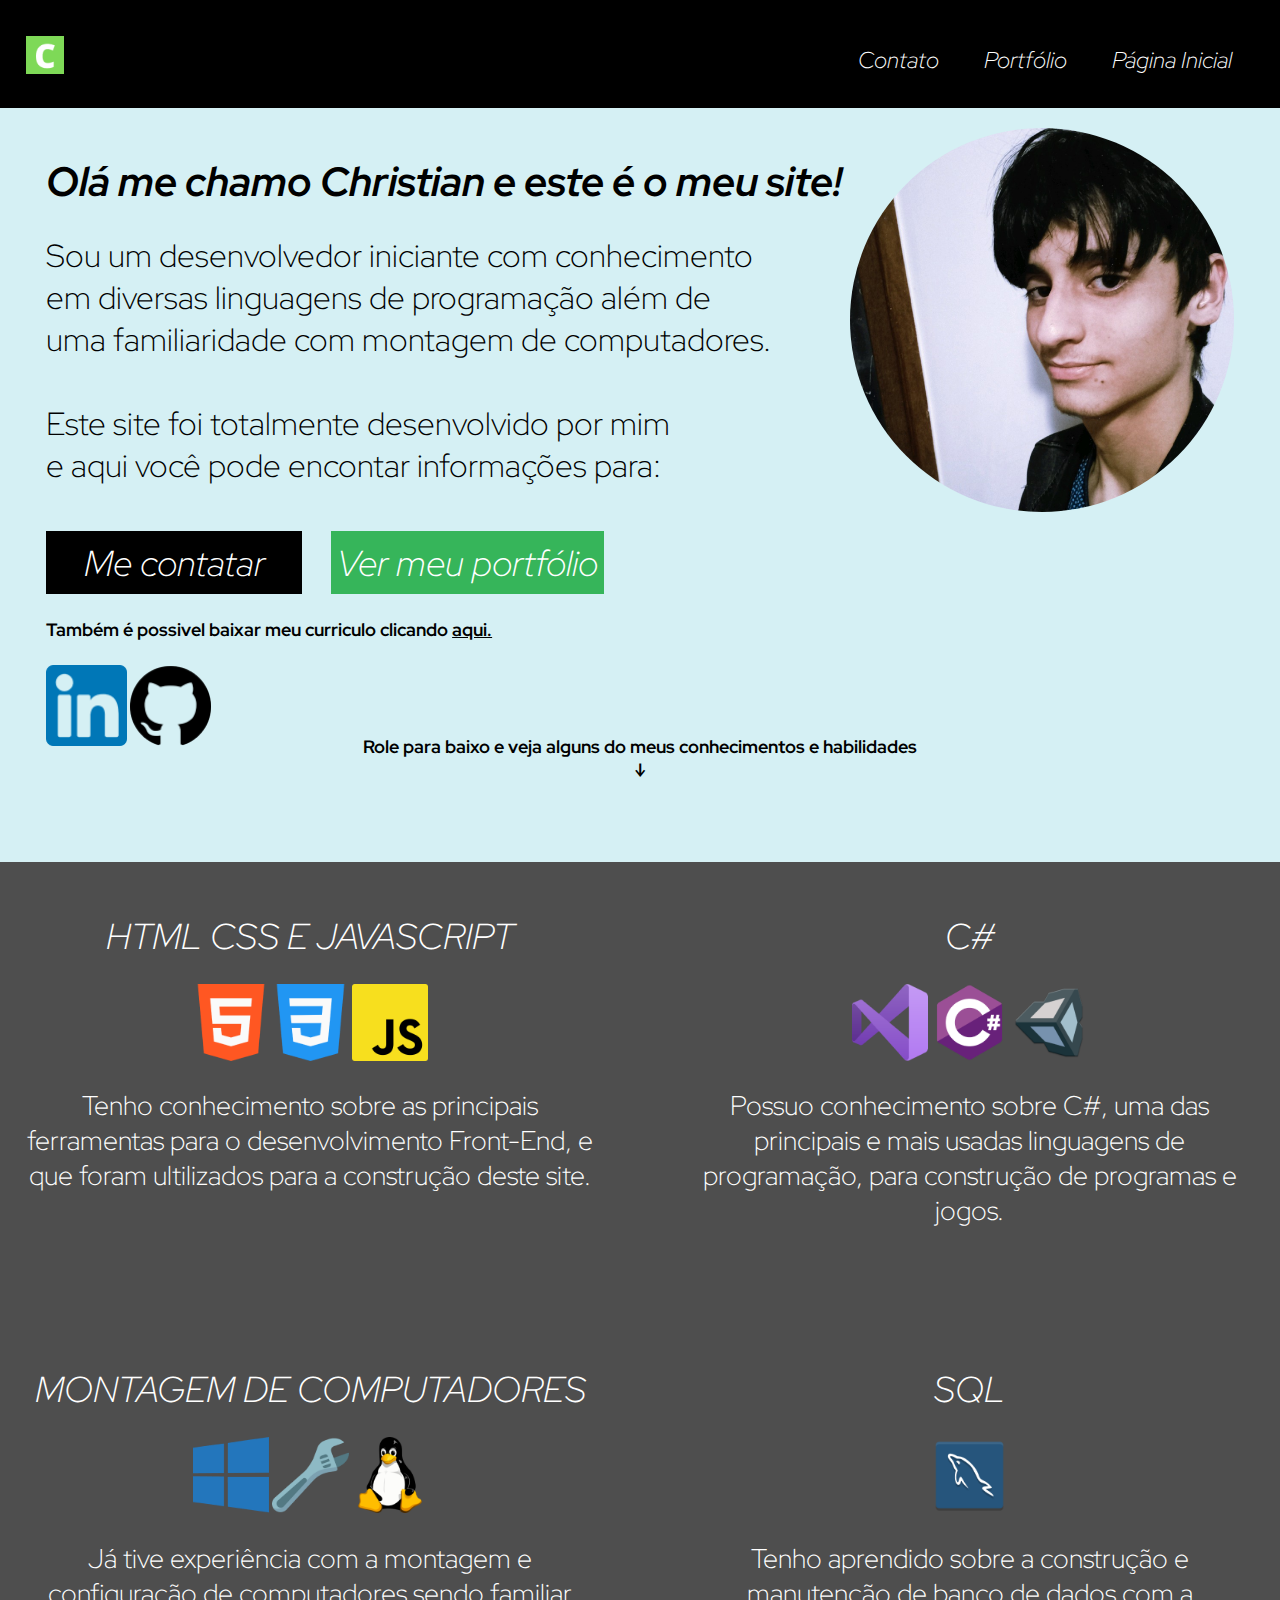
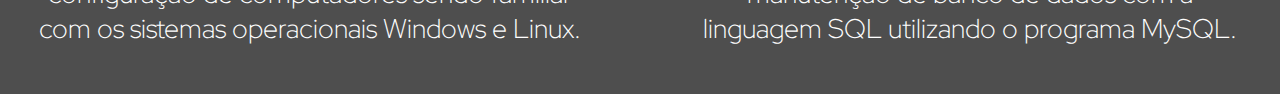
<file: index.html>
<!DOCTYPE html>
<html lang="en">
<head>
    <meta charset="UTF-8">
    <meta name="viewport" content="width=device-width, initial-scale=1.0">
    <meta http-equiv="X-UA-Compatible" content="ie=edge">
    <link rel="icon" type="image/x-icon" href="source/images/logo.ico">
    <title>Christian Ottero | Home</title>
    <link rel="stylesheet" href= "source/styles/style.css">
</head>
<body>
    
    <header>

        <a href=index.html><img id="logo" src="source/images/logo.png"></a>
        <ul>
            <li><a href=contato.html>Contato</a></li>
            <li><a href=portfolio.html>Portfólio</a></li>
            <li><a href=index.html>Página Inicial</a></li>
        </ul>
    </header>
    <div id="Principal">
    <article>
        <div id="left">
        
        <h1>Olá me chamo Christian e este é o meu site!</h1>
        
        <h2>Sou um desenvolvedor iniciante com conhecimento<br>
            em diversas linguagens de programação além de<br>
            uma familiaridade com montagem de computadores.<br><br>
            Este site foi totalmente desenvolvido por mim<br>
            e aqui você pode encontar informações para:
        </h2>
        
        <div id="butoes"><a href=contato.html><button id="contato">Me contatar </button></a>
    <a href=portfolio.html><button id="portfolio">Ver meu portfólio </button></a></div>
    <h4>Também é possivel baixar meu curriculo clicando <a href="source/curriculo.pdf"download>aqui.</a></h4>
    <div id="social">
        <a href="https://br.linkedin.com/in/christian-ottero-marques-8608b8231"><img src="source/images/linkedin.png">
        <a href="https://github.com/Christian-M17"><img src="source/images/github.png"></a>
        </a></div>      
</div>    
      
      <div id=right>
          <img id="foto" src="source/images/eu.png">
      </div>

</article>
<h3 onclick="RolarProFim()">Role para baixo e veja alguns do meus conhecimentos e habilidades<br>↓</h3>
</div>
<footer>
  <div class= "habilidade">
      <h1>HTML CSS E JAVASCRIPT</h1>
      <img class="icones" src="source/images/html.png">
      <img class="icones" src="source/images/css.png">
      <img class="icones" src="source/images/javascript.png">
      <h2>Tenho conhecimento sobre as
        principais ferramentas para o desenvolvimento
        Front-End, e que foram ultilizados para a 
        construção deste site.</h2>
</div>
<div class= "habilidade">
    <h1>C#</h1>
    <img class="icones" src="source/images/visualstudio.png">
    <img class="icones" src="source/images/csharp.png">
    <img class="icones" src="source/images/unity.png">
    <h2>Possuo conhecimento sobre C#, uma das
        principais e mais usadas linguagens 
        de programação, para construção de 
        programas e jogos.</h2>
</div>
<div class= "habilidade">
    <h1>MONTAGEM DE COMPUTADORES</h1>
    <img class="icones" src="source/images/windows.png">
    <img class="icones" src="source/images/ferramenta.png">
    <img class="icones" src="source/images/linux.png">
    <h2>Já tive experiência com a montagem
        e configuração de computadores sendo familiar
        com os sistemas operacionais Windows e
        Linux.</h2>
</div>
<div class= "habilidade">
    <h1>SQL</h1>
    
    <img class="icones" src="source/images/mysql.png">

    <h2>Tenho aprendido sobre a construção e manutenção
        de banco de dados com a linguagem SQL
        utilizando o programa MySQL.</h2>
</div>

</footer>
    
</body>
<script src="script.js"></script> 
</html>
</file>
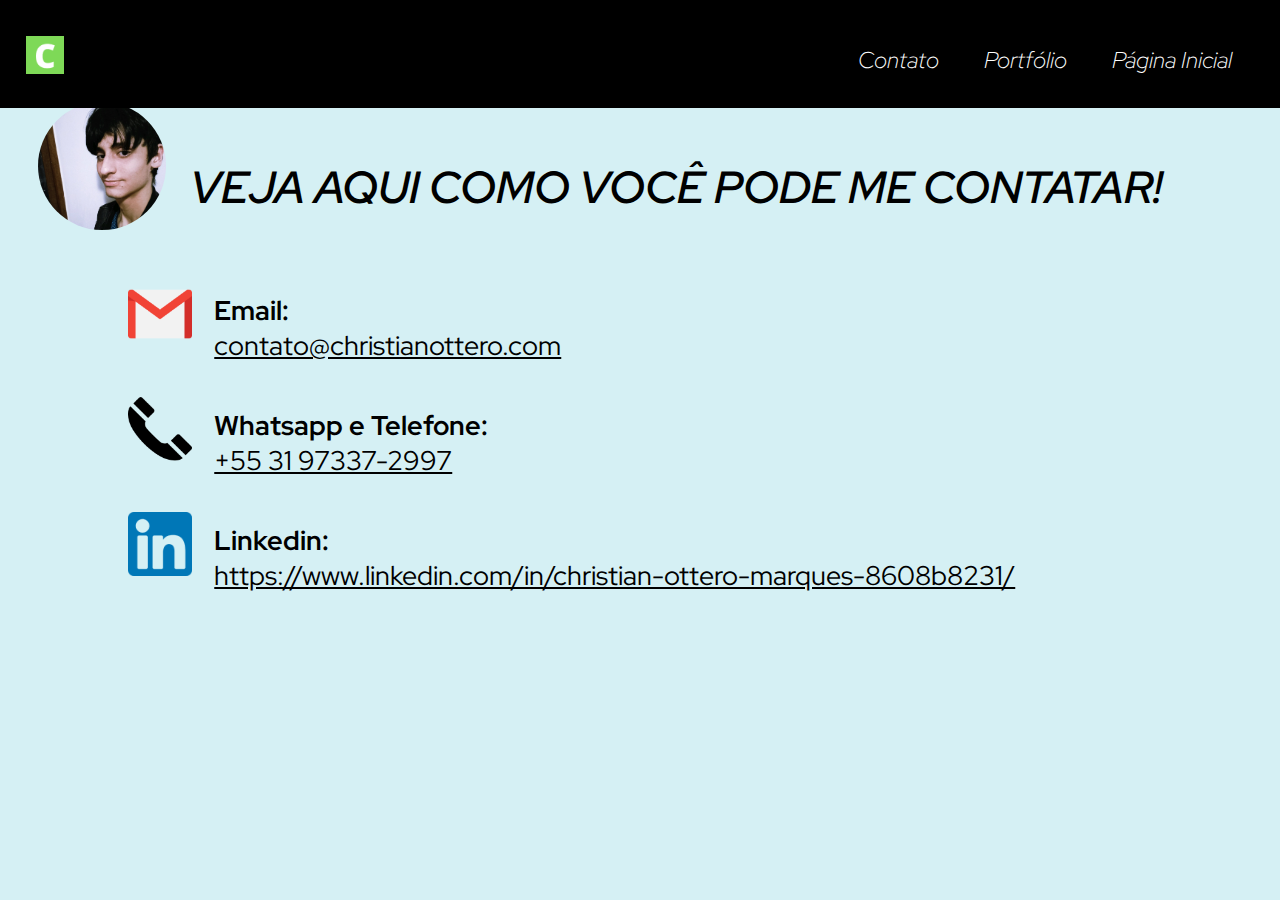
<file: contato.html>
<!DOCTYPE html>
<html lang="en">
<head>
    <meta charset="UTF-8">
    <meta name="viewport" content="width=device-width, initial-scale=1.0">
    <meta http-equiv="X-UA-Compatible" content="ie=edge">
    <link rel="icon" type="image/x-icon" href="source/images/logo.ico">
    <title>Christian Ottero | Contato</title>
    <link rel="stylesheet" href= "source/styles/contato.css">
</head>
<body>
    
    <header>

        <a href=index.html><img id="logo" src="source/images/logo.png"></a>
        <ul>
            <li><a href=contato.html>Contato</a></li>
            <li><a href=portfolio.html>Portfólio</a></li>
            <li><a href=index.html>Página Inicial</a></li>
        </ul>
    </header>
<article>
   <div id="titulo">
<img src="source/images/eu.png" id="foto">
<h1>VEJA AQUI COMO VOCÊ PODE ME CONTATAR!</h1>
   </div>
   <div class="contato">
    <img src="source/images/email.png">
    <div class="texto">
        <h2>Email: <br> <span onclick="CopiaLink(1)">contato@christianottero.com</span></h2>
    </div>
    </div>
    <div class="contato">
        <img src="source/images/telefone.png">
        <div class="texto">
            <h2>Whatsapp e Telefone: <br> <span onclick="CopiaLink(2)">+55 31 97337-2997</span></h2>
        </div>
 </div>
 <div class="contato">
    <img src="source/images/linkedin.png">
    <div class="texto">
        <h2>Linkedin: <br> <span><a href="https://www.linkedin.com/in/christian-ottero-marques-8608b8231/">https://www.linkedin.com/in/christian-ottero-marques-8608b8231/</a></span></h2>
    </div>
</div>
</article>

</body>
<script src="script.js"></script> 
</html>
</file>
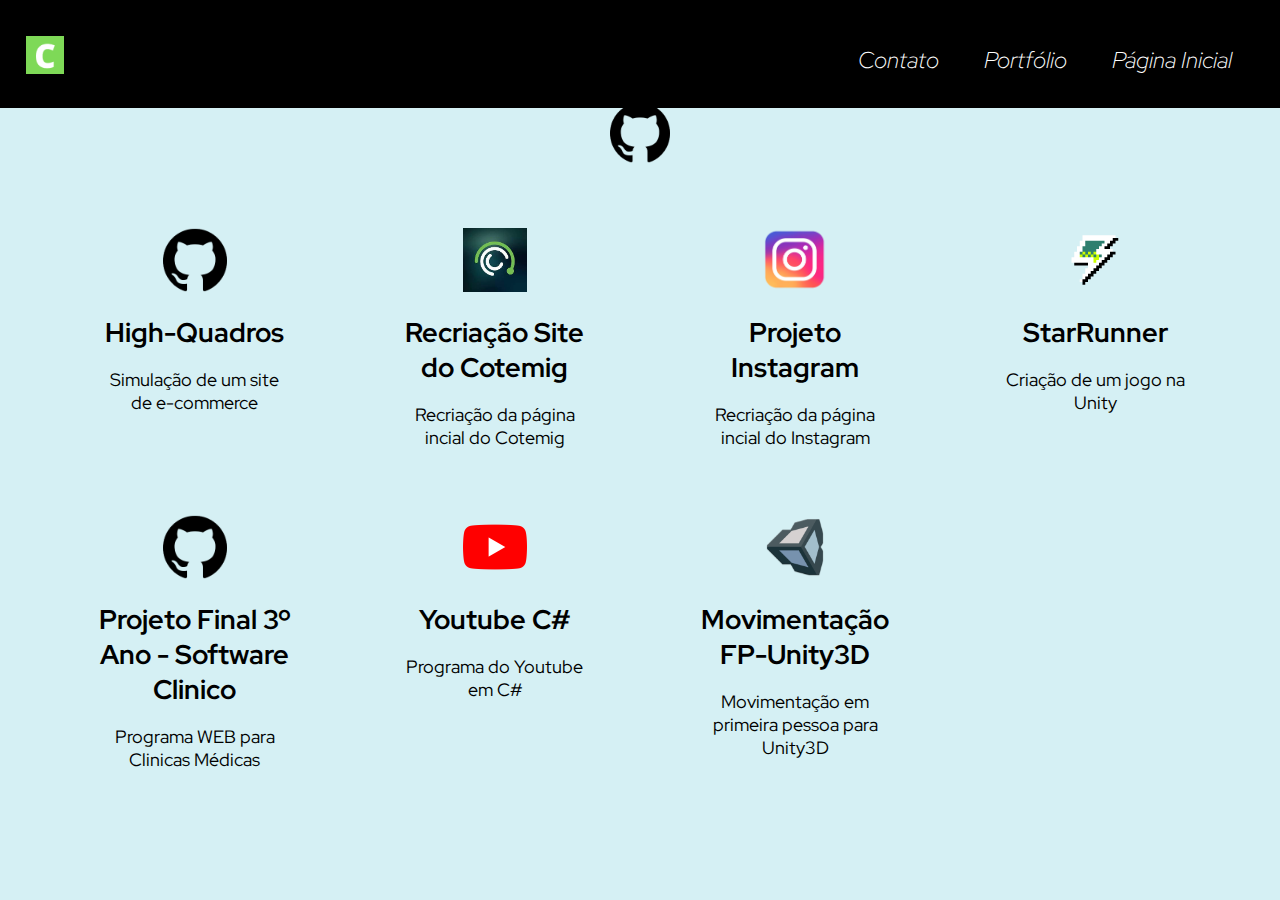
<file: portfolio.html>
<!DOCTYPE html>
<html lang="en">
<head>
    <meta charset="UTF-8">
    <meta name="viewport" content="width=device-width, initial-scale=1.0">
    <meta http-equiv="X-UA-Compatible" content="ie=edge">
    <link rel="icon" type="image/x-icon" href="source/images/logo.ico">
    <title>Christian Ottero | Portfólio</title>
    <link rel="stylesheet" href= "source/styles/portfolio.css">
</head>
<body>
    
    <header>

        <a href=index.html><img id="logo" src="source/images/logo.png"></a>
        <ul>
            <li><a href=contato.html>Contato</a></li>
            <li><a href=portfolio.html>Portfólio</a></li>
            <li><a href=index.html>Página Inicial</a></li>
        </ul>
    </header>
<article>
<img src="source/images/github.png" id="topo">
<div id="conteudo">
    <a href="https://christian-m17.github.io/High-Quadros/">
    <div class="item">
        <img src="source/images/github.png" >
        <h1>High-Quadros</h1>
        <h2>Simulação de um site de e-commerce</h2>
     </div>
    </a>
    <a href="https://christian-m17.github.io/Recriacao-Cotemig/">
    <div class="item">
        <img src="source/images/cotemig.jpg" >
        <h1>Recriação Site do Cotemig</h1>
        <h2>Recriação da página incial do Cotemig</h2>
     </div>
    </a> 
    <a href="https://christian-m17.github.io/Projeto-Instagram/">
     <div class="item">
        <img src="source/images/instagram.png" >
        <h1>Projeto Instagram</h1>
        <h2>Recriação da página incial do Instagram</h2>
     </div>
    </a>
    <a href="https://gamejolt.com/games/starrunner/763236">
     <div class="item">
        <img src="source/images/gamejolt.png" >
        <h1>StarRunner</h1>
        <h2>Criação de um jogo na Unity</h2>
     </div>
    </a>
    <a href="https://github.com/Christian-M17/PIT-SoftwareClinico">
        <div class="item">
            <img src="source/images/github.png" >
            <h1>Projeto Final 3º Ano - Software Clinico</h1>
            <h2>Programa WEB para Clinicas Médicas</h2>
         </div>
        </a>
        <a href="https://github.com/Christian-M17/Youtube-App">
            <div class="item">
                <img src="source/images/youtube.png" >
                <h1>Youtube C#</h1>
                <h2>Programa do Youtube em C#</h2>
             </div>
            </a>
            <a href="https://github.com/Christian-M17/FirstPerson-Movement-Unity3D">
                <div class="item">
                    <img src="source/images/unity.png" >
                    <h1>Movimentação FP-Unity3D</h1>
                    <h2>Movimentação em primeira pessoa para Unity3D</h2>
                 </div>
                </a>
</div>


</article>

</body>
<script src="script.js"></script> 
</html>
</file>
<file: source/styles/style.css>
@import url('https://fonts.googleapis.com/css2?family=Red+Hat+Display:ital,wght@0,300;0,700;1,300;1,700&display=swap');

@keyframes FadeIn{
    0%{opacity: 0%;
        scale: 0;
      }
    100%{opacity: 100%;
    scale: 1;
    }
  }

body{margin: 0;
    font-family: 'Red Hat Display', sans-serif;
    background: #D5F0F4}

/* Header */
header{
    width: 100%;
    height: 12vh;
    z-index: 3;
    position: fixed;
    background-color: black;}

ul{ 
    float: right;
    padding-right: 2vw;
    font-style: italic;
    font-size: 2.5vh;
    list-style: none;
    display: flex;   
}

ul li{
    font-weight: 300;
    color: white;
    padding: 1em;
    transition: color 1s;
}

ul li:hover{color: gray;}

a{
    color: inherit;
    text-decoration: none;}

#logo{
    width: 3vw;
    padding: 4vh 2vw}

/*Fim do Header */

#principal{height: 80vh;}

article{padding: 10% 3%;
    display: flex;
justify-content: space-evenly;
}


article h1{
font-size: 4.5vh;
font-style: italic;
font-weight: 700;
animation-name: FadeIn;
animation-duration: 2s;
animation-iteration-count: 1;
}


article h2{font-size: 3.5vh;
font-weight: 300;
animation-name: FadeIn;
animation-duration: 2s;
animation-iteration-count: 1;
}

#butoes{padding-top: 2vh;
    animation-name: FadeIn;
    animation-duration: 2s;
    animation-iteration-count: 1;
}

#butoes button{border: none;
font-family: 'Red Hat Display', sans-serif;
font-style: italic;
font-weight: 300;
min-width: 20vw;
min-height: 7vh;
font-size: 4vh;
cursor: pointer;
color: white;
transition: background-color 0.2s;
}



#contato{
    
    background-color: black;
    margin-right: 2vw;}

#contato:hover{background-color: #313131;}

#portfolio{
    background-color: #36B55A;
    
}

#portfolio:hover{background-color: #2E8C48;}

#left h4 {font-size: 2vh;
    animation-name: FadeIn;
    animation-duration: 2s;
    animation-iteration-count: 1;
}

#left h4 a{text-decoration: underline;
}

#left h4 a:hover{opacity: 50%}

#foto{width: 30vw;
    border-radius: 500px;
    animation-name: FadeIn;
    animation-duration: 2s;
    animation-iteration-count: 1;
}

#social img {
    
    animation-name: FadeIn;
    animation-duration: 2s;
    animation-iteration-count: 1;
  
   width: 9vh;
height: 9vh;
}

#social img:hover{opacity: 50%}
#Principal h3{
    
    cursor: pointer;
    margin-top: -16vh;
    text-align: center;
    font-size: 2vh;
    animation-name: FadeIn;
    animation-duration: 2s;
    animation-iteration-count: 1;
   
    
}

#Principal h3:hover{ opacity: 50%;}

footer{
padding: 2vw;
display: grid;
text-align: center;
grid-template-columns: 1fr 1fr;
gap: 10vh;
color: white;
margin-top: 9vh;    
background-color:#4E4E4E;

}

.habilidade{animation-name: FadeIn;
    animation-duration: 2s;
    animation-iteration-count: 1;}

footer h1{font-size: 4vh;
font-style: italic;
font-weight: 100;
}

footer h2{
    font-size: 3vh;
    font-weight: 100;}

.icones{width: 8.5vh;
height: 8.5vh;
}

/*Responsivo */
@media (max-width: 610px){

    #logo{display: none;}



    footer{grid-template-columns: 1fr;

    }

    ul{ margin-top: 0;
        padding-left: 3vw;
        text-align: center;
        float: none}

    article{
        flex-direction: column-reverse;
        text-align: center;
        padding-top: 30%}

    #portfolio {margin-top: 3vh;}
}


@media (max-width: 900px){


    header{height: 10vh}

    #logo{display: none;}
    
    #Principal h3{margin-top: 0;}

    article{padding-top: 30%}
}
</file>
<file: source/styles/contato.css>
@import url('https://fonts.googleapis.com/css2?family=Red+Hat+Display:ital,wght@0,300;0,700;1,300;1,700&display=swap');

@keyframes FadeIn{
    0%{opacity: 0%;
        scale: 0;
      }
    100%{opacity: 100%;
    scale: 1;
    }
  }

body{margin: 0;
    font-family: 'Red Hat Display', sans-serif;
    
    background: #D5F0F4}

/* Header */
header{
    width: 100%;
    height: 12vh;
    position: fixed;
    background-color: black;}

ul{ 
    float: right;
    padding-right: 2vw;
    font-style: italic;
    font-size: 2.5vh;
    list-style: none;
    display: flex;   
}

ul li{
    font-weight: 300;
    color: white;
    padding: 1em;
    transition: color 1s;
}

ul li:hover{color: gray;}

a{
    color: inherit;
    text-decoration: none;}

#logo{
    width: 3vw;
    padding: 4vh 2vw}

/*Fim do Header */

#foto{width: 10vw;
    height: 10vw;
border-radius: 500px;
animation-name: FadeIn;
animation-duration: 2s;
animation-iteration-count: 1;
}

#titulo{display:flex;
}

#titulo h1{padding: 2% 2%;
    font-size: 5vh;
    font-weight: 600;
    font-style: italic;
    animation-name: FadeIn;
animation-duration: 2s;
animation-iteration-count: 1;
}

article{padding: 8% 3%;
    display: flex;
    flex-direction: column;
}

.contato{padding-left: 7vw;
display: flex;
}

.contato .texto {padding-left: 2%;
    animation-name: FadeIn;
    animation-duration: 2s;
    animation-iteration-count: 1;
}

.contato img{width: 5vw;
    height: 5vw;
    padding-top: 1%;
    animation-name: FadeIn;
    animation-duration: 2s;
    animation-iteration-count: 1;
}

.texto h2{
    font-size: 3vh;
}

.texto span{cursor: pointer;
font-weight: 400;
text-decoration: underline;
transition: opacity 1s;
}

.texto span:hover{opacity: 30%}




@media (max-width: 900px){


    header{height: 10vh}


    #logo{display: none;}

    article{padding-top: 20%}
}

@media (max-width: 610px){






    footer{grid-template-columns: 1fr;}

    ul{ margin-top: 0;
        padding-left: 3vw;
        text-align: center; 
        float: none}


    #foto{display:none}

    .contato h2{
        font-size: 2.5vh;
    }

    .contato img{display: none;}
    article{
        
        flex-direction: column;
        align-items: center;
        text-align: center;
        padding-top: 30%}

    
}
</file>
<file: source/styles/portfolio.css>
@import url('https://fonts.googleapis.com/css2?family=Red+Hat+Display:ital,wght@0,300;0,700;1,300;1,700&display=swap');

@keyframes FadeIn{
    0%{opacity: 0%;
        scale: 0;
      }
    100%{opacity: 100%;
    scale: 1;
    }
  }

body{margin: 0;
    font-family: 'Red Hat Display', sans-serif;
    
    background: #D5F0F4}

/* Header */
header{
    width: 100%;
    height: 12vh;
    position: fixed;
    background-color: black;}

ul{ 
    float: right;
    padding-right: 2vw;
    font-style: italic;
    font-size: 2.5vh;
    list-style: none;
    display: flex;   
}

ul li{
    font-weight: 300;
    color: white;
    padding: 1em;
    transition: color 1s;
}

ul li:hover{color: gray;}

a{
    color: inherit;
    text-decoration: none;}

#logo{
    width: 3vw;
    padding: 4vh 2vw}

/*Fim do Header */

article{padding: 8% 3%;
text-align: center;
}

#topo{width: 5%;
height: 5%;
animation-name: FadeIn;
    animation-duration: 2s;
    animation-iteration-count: 1;
}

#conteudo{display: grid;
text-align: center;
gap: 10%;
padding: 5%;
grid-template-columns: 15vw 15vw 15vw 15vw;
}

.item{
    cursor: pointer;
    transition: background-color 1s;
    animation-name: FadeIn;
    animation-duration: 2s;
    animation-iteration-count: 1;
}

.item:hover{background-color: rgb(224, 224, 224, 0.5)
}

.item img{
    width: 5vw;
    height: 5vw;}



.item h1{font-size: 3vh;}

.item h2{font-size: 2vh;
font-weight: 400;
}


@media (max-width: 610px){

    


    #topo{width: 20vw;
    height: 20vw;
    }

    .item img{width: 15vw;
    height: 15vw;
    }

    #conteudo{

        
        padding: 18%;
        grid-template-columns: 30vh;}

    footer{grid-template-columns: 1fr;}

    ul{ margin-top: 0;
        padding-left: 3vw;
        text-align: center; 
        float: none}

    article{
        flex-direction: column-reverse;
        text-align: center;
        padding-top: 30%}

    
}


@media (max-width: 900px){


    header{height: 10vh}

    #logo{display: none;}
    

    article{padding-top: 30%}
}
</file>
